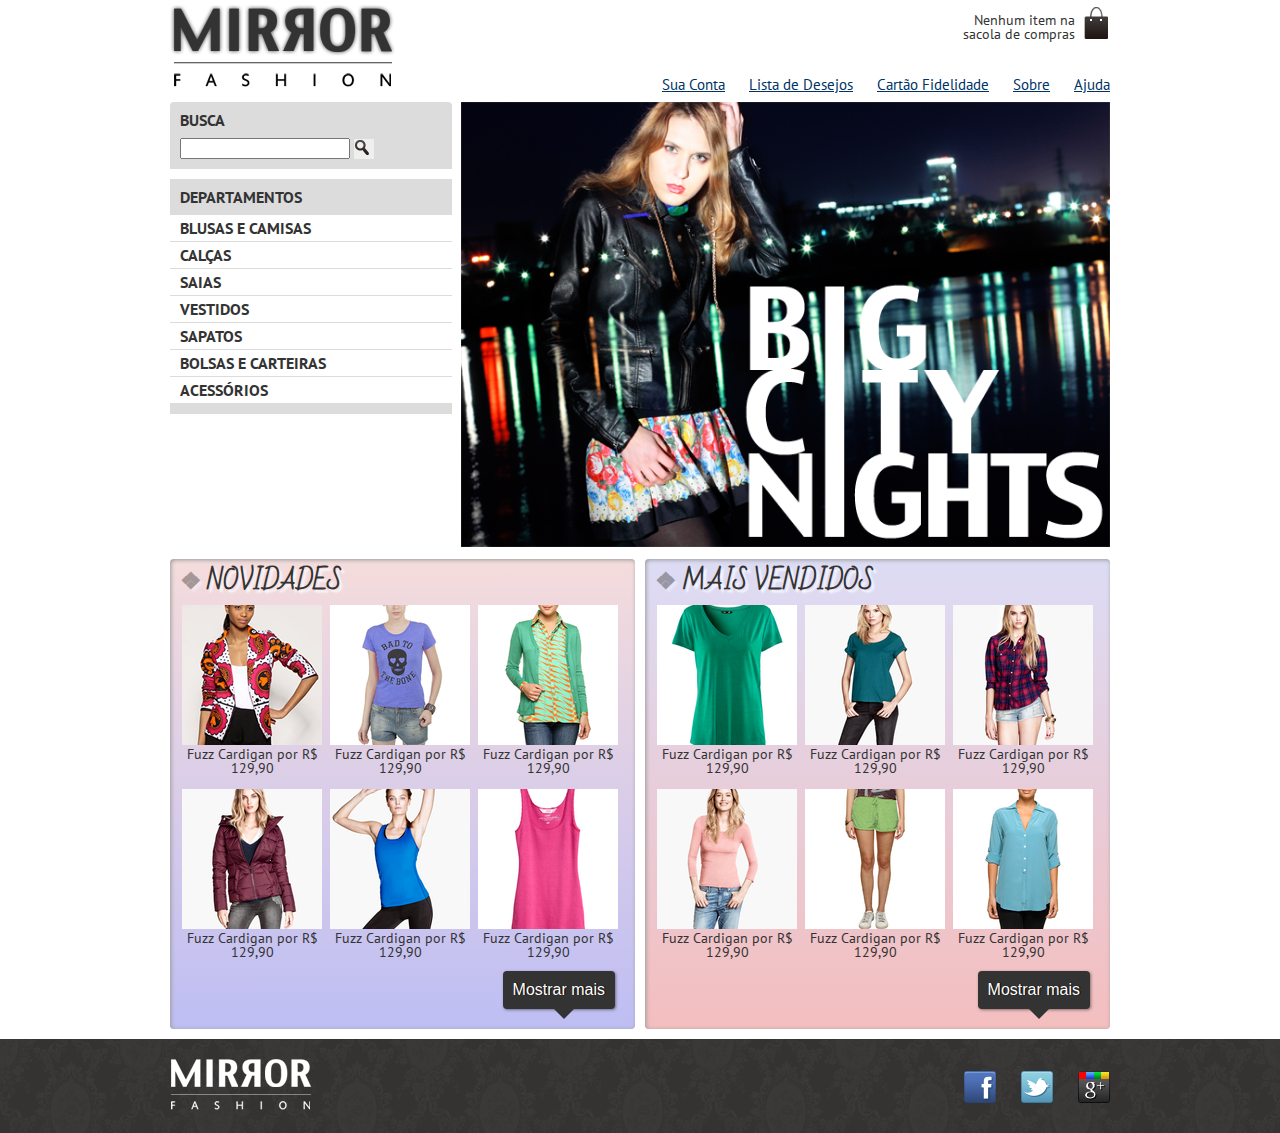
<file: index.html>
<!DOCTYPE html>
<html>

<head>
    <meta charset="utf-8">
    <meta name="viewport" content="width=device-width">
    <title>Mirror Fashion</title>
    <link rel="stylesheet" href="css/reset.css">
    <link rel="stylesheet" href="css/estilos.css">
    <link href='http://fonts.googleapis.com/css?family=PT+Sans|Bad+Script' rel='stylesheet'>
    
</head>

<body>
    <header class="container">
        <!-- Conteúdo do cabeçalho -->
        <h1><img src="img/logo.png" alt="Mirror Fashion"></h1>

        <p class="sacola">
            Nenhum item na sacola de compras
        </p>
        <nav class="menu-opcoes">
            <ul>
                <li><a href="#">Sua Conta</a></li>
                <li><a href="#">Lista de Desejos</a></li>
                <li><a href="#">Cartão Fidelidade</a></li>
                <li><a href="sobre.html">Sobre</a></li>
                <li><a href="#">Ajuda</a></li>
            </ul>
        </nav>
    </header>
    <div class="container destaque">
        <section class="busca">
            <h2>Busca</h2>
            <form>
                <input type="search">
                <button>Buscar</button>
            </form>
        </section>
        <!-- fim .busca -->
        <section class="menu-departamentos">
            <h2>Departamentos</h2>
            <nav>
                <ul>
                    <li><a href="#">Blusas e Camisas</a>
                        <ul>
                            <li><a href="#">Manga curta</a></li>
                            <li><a href="#">Manga comprida</a></li>
                            <li><a href="#">Camisa social</a></li>
                            <li><a href="#">Camisa casual</a></li>
                        </ul>
                    </li>
                    <li><a href="#">Calças</a></li>
                    <li><a href="#">Saias</a></li>
                    <li><a href="#">Vestidos</a></li>
                    <li><a href="#">Sapatos</a></li>
                    <li><a href="#">Bolsas e Carteiras</a></li>
                    <li><a href="#">Acessórios</a></li>
                </ul>
            </nav>
        </section>
        <!-- fim .menu-departamentos -->
        <section class="banner-destaque">
            <figure>
                <img src="img/destaque-home.png" alt="Promoção: Big City Night">
            </figure>
        </section>
        <!-- fim .banner-destaque -->
    </div>
    <!-- fim .container .destaque -->
    <div class="container paineis">
        <!-- os paineis de novidades e mais vendidos entrarão aqui dentro -->
        <section class="painel novidades">
            <h2>Novidades</h2>
            <ol>
                <!-- primeiro produto -->
                <li>
                    <a href="produto.html">
                        <figure>
                            <img src="img/produtos/miniatura1.png" alt="miniatura1">
                            <figcaption>Fuzz Cardigan por R$ 129,90</figcaption>
                        </figure>
                    </a>
                </li>
                <!-- fim do primeiro produto -->
                <li>
                    <a href="produto.html">
                        <figure>
                            <img src="img/produtos/miniatura2.png" alt="miniatura2">
                            <figcaption>Fuzz Cardigan por R$ 129,90</figcaption>
                        </figure>
                    </a>
                </li>
                <li>
                    <a href="produto.html">
                        <figure>
                            <img src="img/produtos/miniatura3.png" alt="miniatura3">
                            <figcaption>Fuzz Cardigan por R$ 129,90</figcaption>
                        </figure>
                    </a>
                </li>
                <li>
                    <a href="produto.html">
                        <figure>
                            <img src="img/produtos/miniatura4.png" alt="miniatura4">
                            <figcaption>Fuzz Cardigan por R$ 129,90</figcaption>
                        </figure>
                    </a>
                </li>
                <li>
                    <a href="produto.html">
                        <figure>
                            <img src="img/produtos/miniatura5.png" alt="miniatura5">
                            <figcaption>Fuzz Cardigan por R$ 129,90</figcaption>
                        </figure>
                    </a>
                </li>
                <li>
                    <a href="produto.html">
                        <figure>
                            <img src="img/produtos/miniatura6.png" alt="miniatura6">
                            <figcaption>Fuzz Cardigan por R$ 129,90</figcaption>
                        </figure>
                    </a>
                </li>
                <!-- coloque mais produtos aqui! -->
                <li>
                    <a href="produto.html">
                        <figure>
                            <img src="img/produtos/miniatura7.png" alt="miniatura7">
                            <figcaption>Fuzz Cardigan por R$ 129,90</figcaption>
                        </figure>
                    </a>
                </li>
                <li>
                    <a href="produto.html">
                        <figure>
                            <img src="img/produtos/miniatura8.png" alt="miniatura8">
                            <figcaption>Fuzz Cardigan por R$ 129,90</figcaption>
                        </figure>
                    </a>
                </li>
                <li>
                    <a href="produto.html">
                        <figure>
                            <img src="img/produtos/miniatura9.png" alt="miniatura9">
                            <figcaption>Fuzz Cardigan por R$ 129,90</figcaption>
                        </figure>
                    </a>
                </li>
                <li>
                    <a href="produto.html">
                        <figure>
                            <img src="img/produtos/miniatura10.png" alt="miniatura10">
                            <figcaption>Fuzz Cardigan por R$ 129,90</figcaption>
                        </figure>
                    </a>
                </li>
                <li>
                    <a href="produto.html">
                        <figure>
                            <img src="img/produtos/miniatura11.png" alt="miniatura11">
                            <figcaption>Fuzz Cardigan por R$ 129,90</figcaption>
                        </figure>
                    </a>
                </li>
                <li>
                    <a href="produto.html">
                        <figure>
                            <img src="img/produtos/miniatura12.png" alt="miniatura12">
                            <figcaption>Fuzz Cardigan por R$ 129,90</figcaption>
                        </figure>
                    </a>
                </li>
            </ol>
            <button type="button">Mostrar mais</button>
        </section>

        <section class="painel mais-vendidos">
            <h2>Mais Vendidos</h2>
            <ol>
                <!-- coloque vários produtos aqui -->
                <li>
                    <a href="produto.html">
                        <figure>
                            <img src="img/produtos/miniatura7.png" alt="miniatura7">
                            <figcaption>Fuzz Cardigan por R$ 129,90</figcaption>
                        </figure>
                    </a>
                </li>
                <!-- fim do primeiro produto -->
                <li>
                    <a href="produto.html">
                        <figure>
                            <img src="img/produtos/miniatura8.png" alt="miniatura8">
                            <figcaption>Fuzz Cardigan por R$ 129,90</figcaption>
                        </figure>
                    </a>
                </li>
                <li>
                    <a href="produto.html">
                        <figure>
                            <img src="img/produtos/miniatura9.png" alt="miniatura9">
                            <figcaption>Fuzz Cardigan por R$ 129,90</figcaption>
                        </figure>
                    </a>
                </li>
                <li>
                    <a href="produto.html">
                        <figure>
                            <img src="img/produtos/miniatura10.png" alt="miniatura10">
                            <figcaption>Fuzz Cardigan por R$ 129,90</figcaption>
                        </figure>
                    </a>
                </li>
                <li>
                    <a href="produto.html">
                        <figure>
                            <img src="img/produtos/miniatura11.png" alt="miniatura11">
                            <figcaption>Fuzz Cardigan por R$ 129,90</figcaption>
                        </figure>
                    </a>
                </li>
                <li>
                    <a href="produto.html">
                        <figure>
                            <img src="img/produtos/miniatura12.png" alt="miniatura12">
                            <figcaption>Fuzz Cardigan por R$ 129,90</figcaption>
                        </figure>
                    </a>
                </li>
                <!-- coloque mais produtos aqui! -->
                <li>
                    <a href="produto.html">
                        <figure>
                            <img src="img/produtos/miniatura6.png" alt="miniatura6">
                            <figcaption>Fuzz Cardigan por R$ 129,90</figcaption>
                        </figure>
                    </a>
                </li>
                <li>
                    <a href="produto.html">
                        <figure>
                            <img src="img/produtos/miniatura5.png" alt="miniatura5">
                            <figcaption>Fuzz Cardigan por R$ 129,90</figcaption>
                        </figure>
                    </a>
                </li>
                <li>
                    <a href="produto.html">
                        <figure>
                            <img src="img/produtos/miniatura4.png" alt="miniatura4">
                            <figcaption>Fuzz Cardigan por R$ 129,90</figcaption>
                        </figure>
                    </a>
                </li>
                <li>
                    <a href="produto.html">
                        <figure>
                            <img src="img/produtos/miniatura3.png" alt="miniatura3">
                            <figcaption>Fuzz Cardigan por R$ 129,90</figcaption>
                        </figure>
                    </a>
                </li>
                <li>
                    <a href="produto.html">
                        <figure>
                            <img src="img/produtos/miniatura2.png" alt="miniatura2">
                            <figcaption>Fuzz Cardigan por R$ 129,90</figcaption>
                        </figure>
                    </a>
                </li>
                <li>
                    <a href="produto.html">
                        <figure>
                            <img src="img/produtos/miniatura1.png" alt="miniatura1">
                            <figcaption>Fuzz Cardigan por R$ 129,90</figcaption>
                        </figure>
                    </a>
                </li>
            </ol>
            <button type="button">Mostrar mais</button>
        </section>
    </div>
    <!-- fim .container .paineis -->
    <footer>
        <div class="container">
            <img src="img/logo-rodape.png" alt="Logo da Mirror Fashion">
            <ul class="social">
                <li><a href="http://facebook.com/mirrorfashion">Facebook</a></li>
                <li><a href="http://twitter.com/mirrorfashion">Twitter</a></li>
                <li><a href="http://plus.google.com/mirrorfashion">Google+</a></li>
            </ul>
        </div>
    </footer>
    <script type="text/javascript" src="js/jquery.js"></script>
    <script type="text/javascript" src="js/home.js"></script>
    <script type="text/javascript" src="js/banner.js"></script>
</body>

</html>
</file>
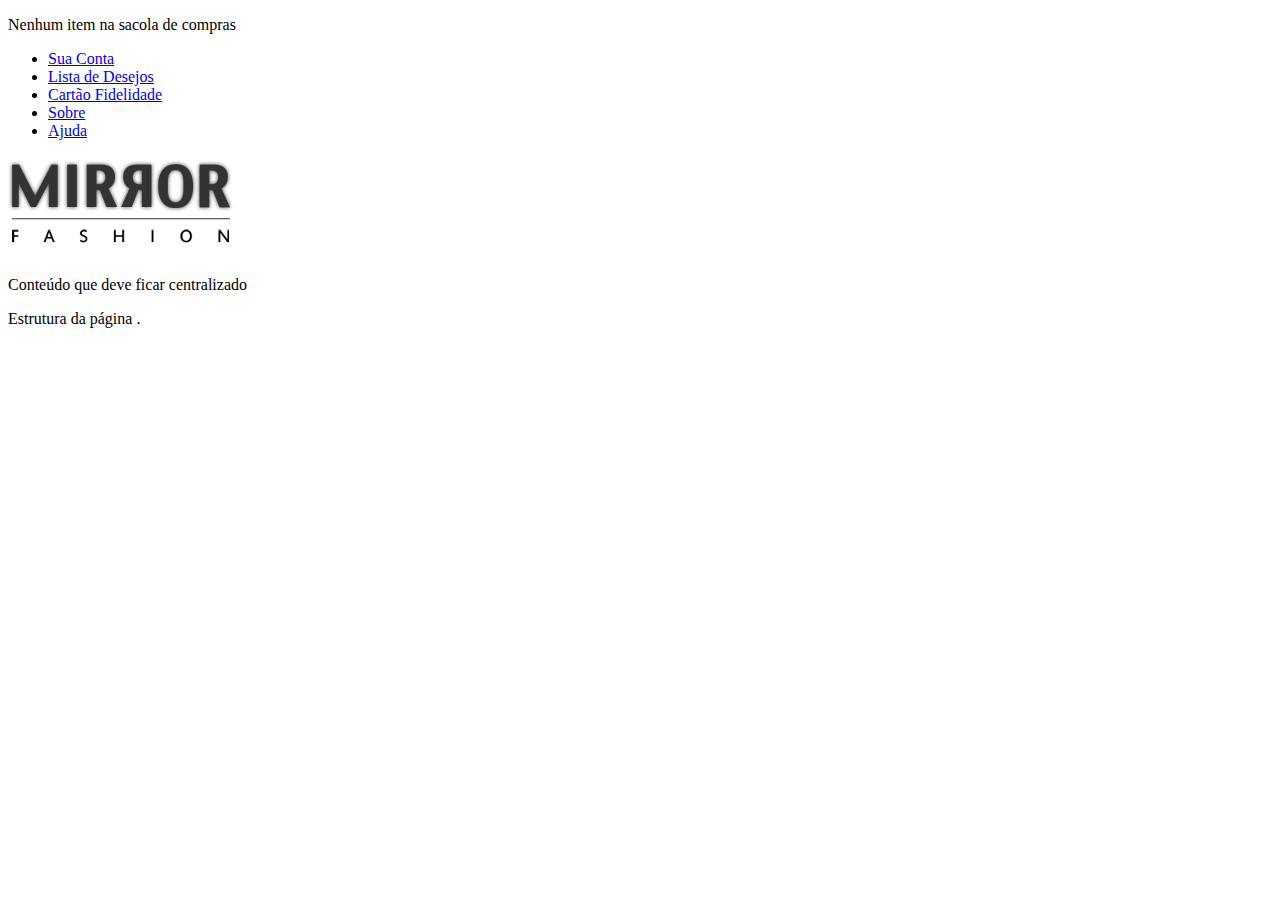
<file: home.html>
<!DOCTYPE html>
<html lang="en">

<head>
    <meta charset="UTF-8">
    <link rel="stylesheet" href="css/home.css">

</head>

<body>

    <body>
        <header>
            <!-- Conteúdo do cabeçalho -->
            <p class="sacola">
                Nenhum item na sacola de compras
            </p>
            <nav id="menu-opcoes">
                <ul>
                    <li><a href="#">Sua Conta</a></li>
                    <li><a href="#">Lista de Desejos</a></li>
                    <li><a href="#">Cartão Fidelidade</a></li>
                    <li><a href="sobre.html">Sobre</a></li>
                    <li><a href="#">Ajuda</a></li>
                </ul>
            </nav>
            <h1><img src="img/logo.png" alt="Mirror Fashion"></h1>
        </header>
        <div class="info container">
            <p>Conteúdo que deve ficar centralizado</p>
        </div>
        <div id="main">
            <!-- Conteúdo principal -->
        </div>
        <div id="destaques">
            <!-- Painéis com destaques -->
        </div>
        <footer>
            <!-- Conteúdo do rodapé -->
            Estrutura da página
            .
        </footer>
    </body>
</body>

</html>
</file>
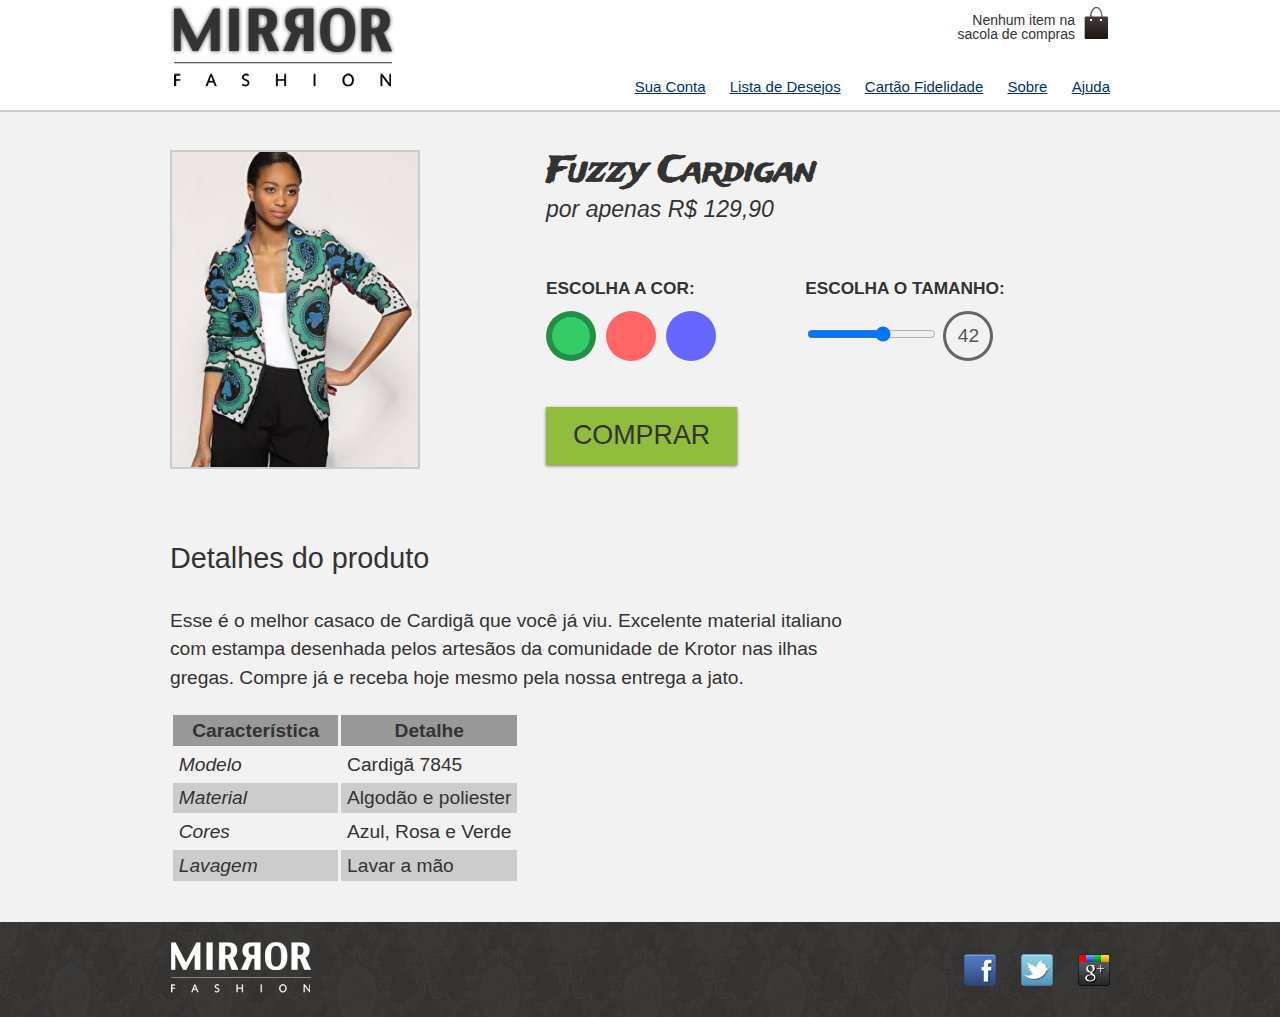
<file: produto.html>
<!DOCTYPE html>
<html>

<head>
    <meta charset="utf-8">
    <meta name="viewport" content="width=device-width">
    <title>Mirror Fashion</title>
    <link rel="stylesheet" href="css/reset.css">
    <link rel="stylesheet" href="css/estilos.css">
    <link rel="stylesheet" href="css/produto.css">
    <link href="https://fonts.googleapis.com/css?family=Trade+Winds&display=swap" rel="stylesheet">


</head>

<body>
    <header class="container">
        <h1>
            <img src="img/logo.png" alt="Logo da Mirror Fashion">
        </h1>
        <p class="sacola">
            Nenhum item na sacola de compras
        </p>
        <nav class="menu-opcoes">
            <ul>
                <li><a href="#">Sua Conta</a></li>
                <li><a href="#">Lista de Desejos</a></li>
                <li><a href="#">Cartão Fidelidade</a></li>
                <li><a href="sobre.html">Sobre</a></li>
                <li><a href="#">Ajuda</a></li>
            </ul>
        </nav>
    </header>
    <div class="produto-back">
        <div class="container">
            <div class="produto">
                <h1>Fuzzy Cardigan</h1>
                <p>por apenas R$ 129,90</p>
                <form>
                    <fieldset class="cores">
                        <legend>Escolha a cor:</legend>
                        <input type="radio" name="cor" value="verde" id="verde" checked>
                        <label for="verde">
                            <img src="img/produtos/foto1-verde.png" alt="Produto na cor verde">
                        </label>
                        <input type="radio" name="cor" value="rosa" id="rosa">
                        <label for="rosa">
                            <img src="img/produtos/foto1-rosa.png" alt="Produto na cor rosa">
                        </label>
                        <input type="radio" name="cor" value="azul" id="azul">
                        <label for="azul">
                            <img src="img/produtos/foto1-azul.png" alt="Produto na cor azul">
                        </label>
                    </fieldset>
                    <fieldset class="tamanhos">
                        <legend>Escolha o tamanho:</legend>
                        <input type="range" min="36" max="46" value="42" step="2" name="tamanho" id="tamanho">
                        <output for="tamanho" name="valortamanho">42</output>
                    </fieldset>
                    <button class="comprar">Comprar</button>
                </form>
            </div>
            <div class="detalhes">
                <h2>Detalhes do produto</h2>
                <p>Esse é o melhor casaco de Cardigã que você já viu. Excelente
                    material italiano com estampa desenhada pelos artesãos da
                    comunidade de Krotor nas ilhas gregas. Compre já e receba hoje
                    mesmo pela nossa entrega a jato.</p>
                <table>
                    <thead>
                        <tr>
                            <th>Característica</th>
                            <th>Detalhe</th>
                        </tr>
                    </thead>
                    <tbody>
                        <tr>
                            <td>Modelo</td>
                            <td>Cardigã 7845</td>
                        </tr>
                        <tr>
                            <td>Material</td>
                            <td>Algodão e poliester</td>
                        </tr>
                        <tr>
                            <td>Cores</td>
                            <td>Azul, Rosa e Verde</td>
                        </tr>
                        <tr>
                            <td>Lavagem</td>
                            <td>Lavar a mão</td>
                        </tr>
                    </tbody>
                </table>
            </div>
        </div>
    </div>
    <footer>
        <div class="container">
            <img src="img/logo-rodape.png" alt="Logo da Mirror Fashion">
            <ul class="social">
                <li><a href="http://facebook.com/mirrorfashion">Facebook</a></li>
                <li><a href="http://twitter.com/mirrorfashion">Twitter</a></li>
                <li><a href="http://plus.google.com/mirrorfashion">Google+</a></li>
            </ul>

    </footer>
    <script type="text/javascript" src="js/produto.js"></script>


</body>

</html>
</file>
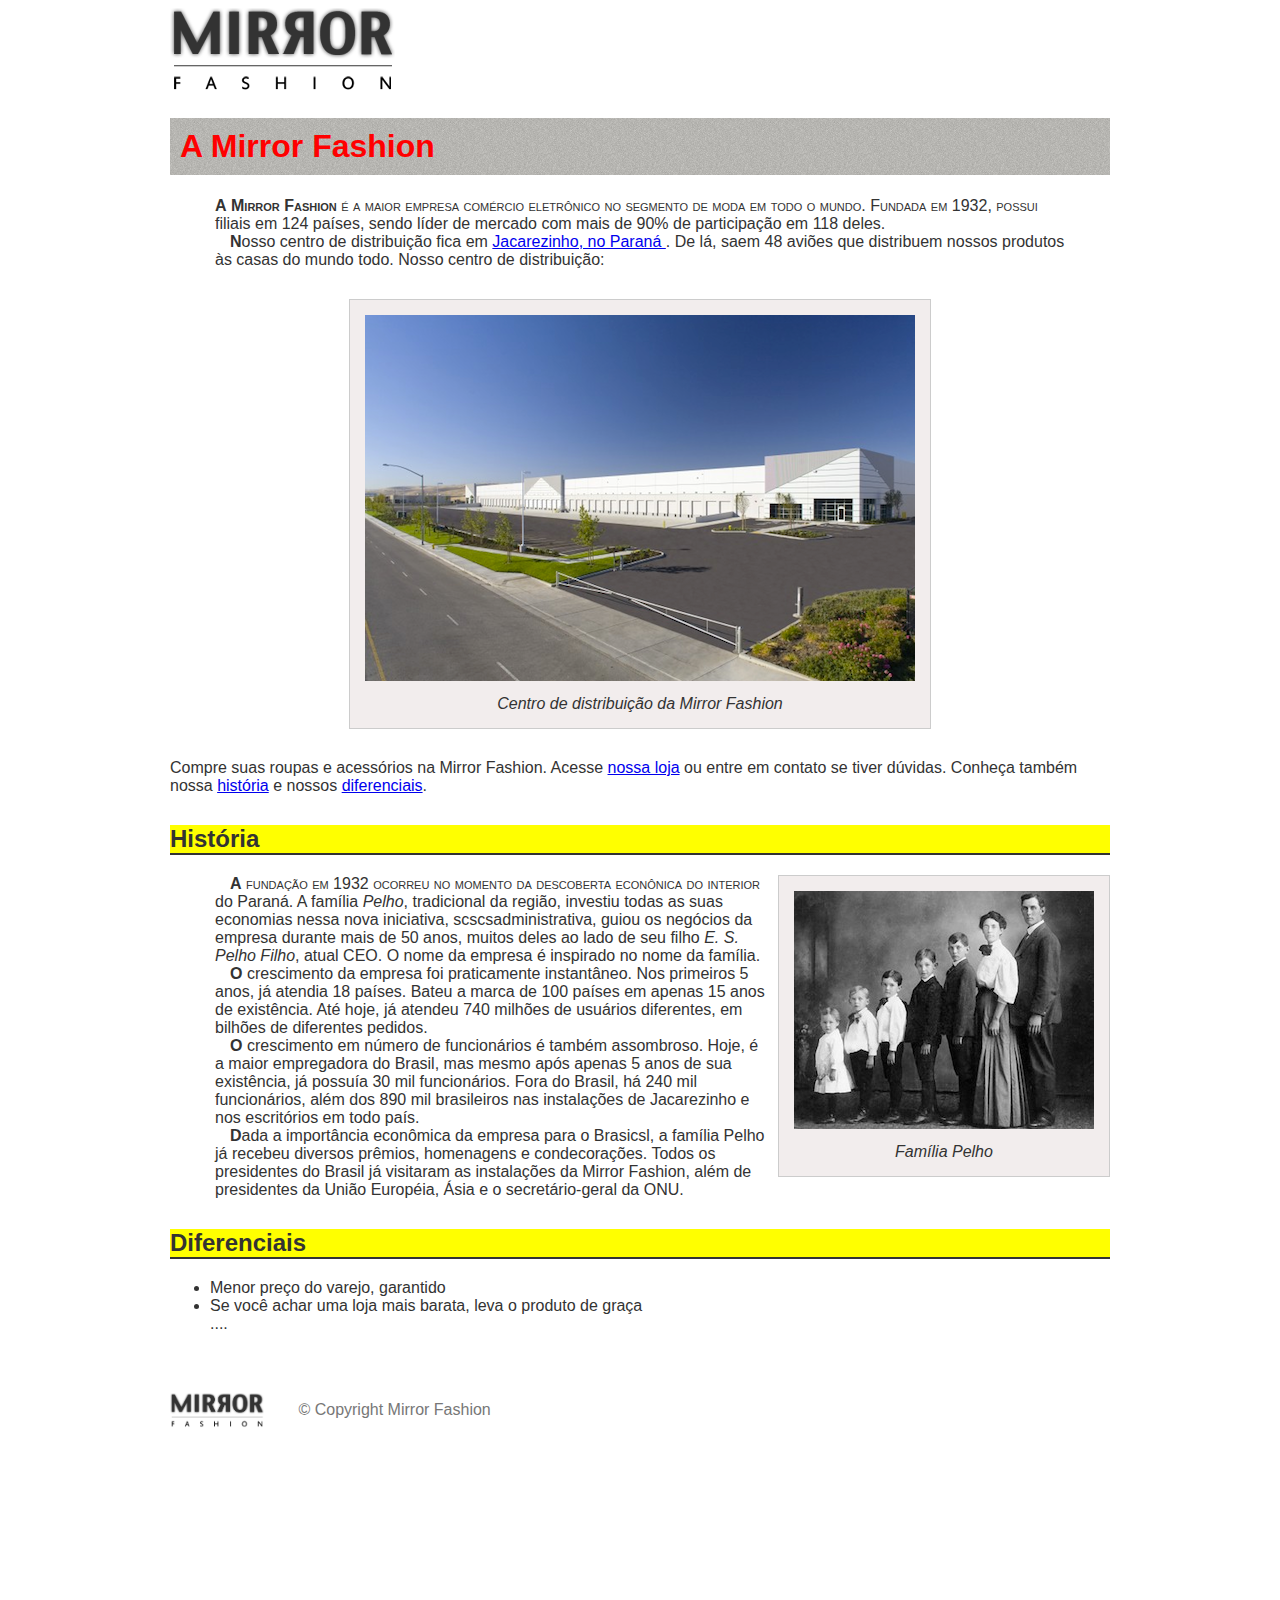
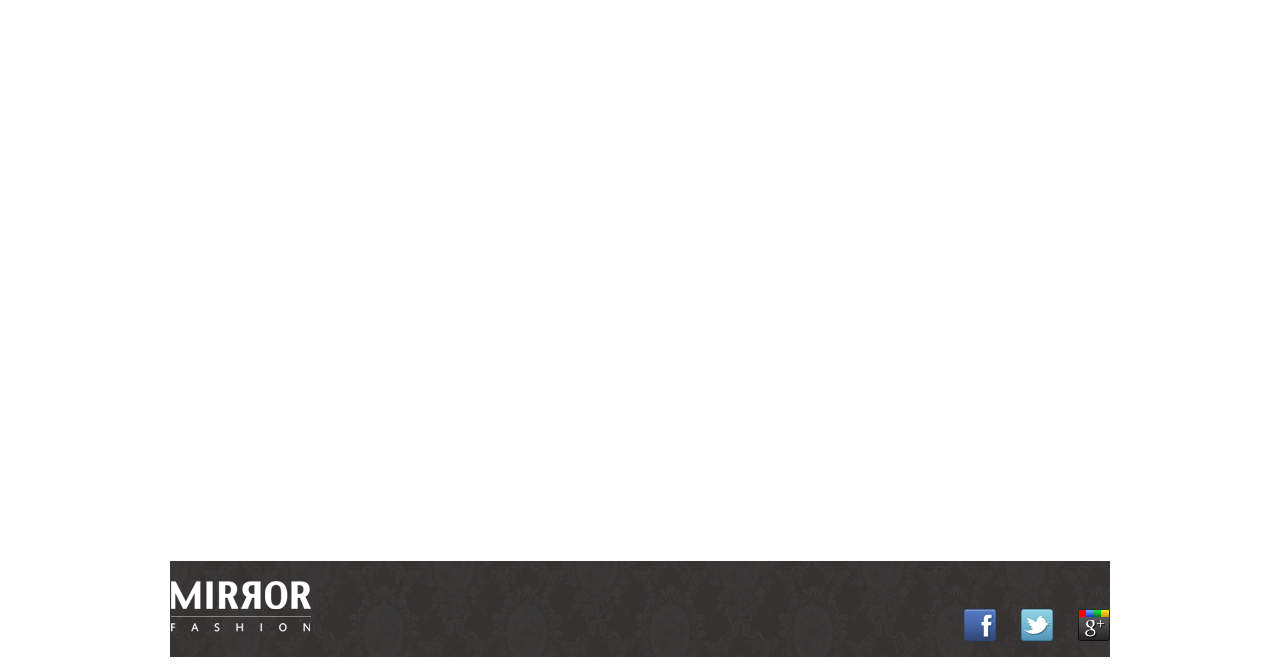
<file: sobre.html>
<!DOCTYPE html>
<html>

<head>
    <meta charset="utf-8">
    <title>Sobre a Mirror Fashion</title>
    <link rel="stylesheet" href="css/sobre.css">

</head>


<body>
    <img src="img/logo.png" alt="Logo da Mirror Fashion">
    <h1>A Mirror Fashion</h1>
    <p>
        A <strong>Mirror Fashion</strong> é a maior empresa comércio eletrônico no segmento de moda em todo o mundo.
        Fundada em 1932, possui filiais em 124 países, sendo líder de mercado com mais de 90% de
        participação em 118 deles.
    </p>

    <p>
        Nosso centro de distribuição fica em <a href="https://maps.google.com.br/?q=Jacarezinho">
            Jacarezinho, no Paraná
        </a>. De lá, saem 48 aviões que
        distribuem nossos produtos às casas do mundo todo. Nosso centro de distribuição:
    </p>
    <figure id="centro-distribuicao">
        <img src="img/centro-distribuicao.png" alt="Foto do centro de distribuição da Mirror Fashion">
        <figcaption>Centro de distribuição da Mirror Fashion</figcaption>
    </figure>

    Compre suas roupas e acessórios na Mirror Fashion. Acesse <a href="index.html">nossa loja</a> ou entre em contato
    se tiver dúvidas. Conheça também nossa <a href="#historia">história</a> e nossos <a
        href="#diferenciais">diferenciais</a>.




    <h2 id="historia">História</h2>
    <figure id="familia-pelho">
        <img src="img/familia-pelho.jpg" alt="Foto da família Pelho">
        <figcaption>Família Pelho</figcaption>
    </figure>

    <p>A fundação em 1932 ocorreu no momento da descoberta econônica do interior do Paraná. A
        família <em>Pelho</em>, tradicional da região, investiu todas as suas economias nessa nova iniciativa,
        scscsadministrativa, guiou os negócios da empresa durante mais de 50 anos, muitos deles ao lado
        de seu filho <em>E. S. Pelho Filho</em>, atual CEO. O nome da empresa é inspirado no nome da família.
    </p>

    <p>
        O crescimento da empresa foi praticamente instantâneo. Nos primeiros 5 anos, já atendia 18 países.
        Bateu a marca de 100 países em apenas 15 anos de existência. Até hoje, já atendeu 740 milhões
        de usuários diferentes, em bilhões de diferentes pedidos.
    </p>
    <p>
        O crescimento em número de funcionários é também assombroso. Hoje, é a maior empregadora do
        Brasil, mas mesmo após apenas 5 anos de sua existência, já possuía 30 mil funcionários. Fora do
        Brasil, há 240 mil funcionários, além dos 890 mil brasileiros nas instalações de Jacarezinho e
        nos escritórios em todo país.
    </p>
    <p>
        Dada a importância econômica da empresa para o Brasicsl, a família Pelho já recebeu diversos prêmios,
        homenagens e condecorações. Todos os presidentes do Brasil já visitaram as instalações da Mirror
        Fashion, além de presidentes da União Européia, Ásia e o secretário-geral da ONU.
    </p>
    <h2 id="diferenciais">Diferenciais</h2>
    <ul>
        <li>Menor preço do varejo, garantido</li>
        <li>Se você achar uma loja mais barata, leva o produto de graça</li>
        ....
    </ul>
    <div id="rodape">
        <img src="img/logo.png" alt="Logo da Mirror Fashion">
        &copy; Copyright Mirror Fashion
    </div>
    <iframe width="560" height="315" src="https://www.youtube.com/embed/Tb06abHE4hY" frameborder="0"
        allow="accelerometer; autoplay; encrypted-media; gyroscope; picture-in-picture" allowfullscreen></iframe>
    <iframe width="425" height="350" frameborder="0" scrolling="no" marginheight="0" marginwidth="0"
        src="http://maps.google.com.br/maps?q=Jacarezinho&amp;output=embed">
    </iframe>
    <footer>
        <div class="container">
            <img src="img/logo-rodape.png" alt="Logo da Mirror Fashion">
            <ul class="social">
                <li><a href="http://facebook.com/mirrorfashion">Facebook</a></li>
                <li><a href="http://twitter.com/mirrorfashion">Twitter</a></li>
                <li><a href="http://plus.google.com/mirrorfashion">Google+</a></li>
            </ul>
        </div>
    </footer>

</body>

</html>
</file>
<file: css/estilos.css>
.sacola {
    background-image: url(../img/sacola.png);
    background-repeat: no-repeat;
    background-position: top right;
    font-size: 14px;
    padding-right: 35px;
    text-align: right;
    width: 140px;
}

.menu-opcoes ul {
    font-size: 15px;
}

.menu-opcoes a {
    color: #003366;
}

body {
    color: #333333;
    font-family: "Lucida Sans Unicode", "Lucida Grande", sans-serif;
}

.menu-opcoes ul li {
    display: inline;
    margin-left: 20px;
}

.sacola {
    position: absolute;
    top: 0;
    right: 0;
    padding-top: 8px;
}

.container {
    margin: 0 auto;
    width: 940px;
}

header {
    position: relative;
}

.menu-opcoes {
    position: absolute;
    bottom: 0;
    right: 0;
}

.busca,
.menu-departamentos {
    background-color: #DCDCDC;
    font-weight: bold;
    text-transform: uppercase;
    margin-right: 10px;
    width: 230px;
}

.busca h2,
.busca form,
.menu-departamentos h2 {
    margin: 10px;
}

.menu-departamentos li {
    background-color: white;
    margin-bottom: 1px;
    padding: 5px 10px;
}

.menu-departamentos a {
    color: #333333;
    text-decoration: none;
}

.busca input[type=search] {
    width: 170px;
}

.busca,
.menu-departamentos {
    float: left;
}

.menu-departamentos {
    clear: left;
}

.destaque {
    margin-top: 10px;
}

.menu-departamentos {
    margin-top: 10px;
    padding-bottom: 10px;
}

.painel {
    margin: 10px 0;
    padding: 10px;
    width: 445px;
}

.novidades {
    float: left;
}

.mais-vendidos {
    float: right;
}

.painel li {
    display: inline-block;
    vertical-align: top;
    width: 140px;
    margin: 2px;
    padding-bottom: 10px;
}

.painel h2 {
    font-size: 24px;
    font-weight: bold;
    text-transform: uppercase;
    margin-bottom: 10px;
}

.painel a {
    color: #333;
    font-size: 14px;
    text-align: center;
    text-decoration: none;
}

.novidades {
    background-color: #F5DCDC;
}

.mais-vendidos {
    background-color: #DCDCF5;
}

footer {
    background-image: url(../img/fundo-rodape.png);
}

.social a {
    /* tamanho da imagem */
    height: 32px;
    width: 32px;
    /* image replacement */
    display: block;
    text-indent: -9999px;
}

.social a[href*="facebook.com"] {
    background-image: url(../img/facebook.png);
}

.social a[href*="twitter.com"] {
    background-image: url(../img/twitter.png);
}

.social a[href*="plus.google.com"] {
    background-image: url(../img/googleplus.png);
}

footer {
    clear: both;
}

footer {
    padding: 20px 0;
}

footer .container {
    position: relative;
}

.social {
    position: absolute;
    top: 12px;
    right: 0;
}

.social li {
    float: left;
    margin-left: 25px;
}

.busca button {
    /* adicionando imagem */
    background-image: url(../img/busca.png);
    background-repeat: no-repeat;
    border: none;
    /* tamanho da imagem */
    width: 20px;
    height: 20px;
    /* imagem replacement */
    text-indent: -9999px;
}

.menu-opcoes a:hover {
    color: #007DC6;
}

.menu-opcoes a:active {
    color: #867DC6;
}

.menu-departamentos li ul {
    display: none;
}

.menu-departamentos li:hover ul {
    display: block;
}

.menu-departamentos ul ul li {
    background-color: #DCDCDC;
}

.menu-departamentos li li a:before {
    content: '- ';
}

.menu-departamentos li li a:before {
    content: '\272A';
    padding-right: 3px;
}

.painel h2:before {
    content: '\2756';
    padding-right: 5px;
    opacity: 0.4;
}

.painel {
    border-radius: 4px;
    box-shadow: 1px 1px 4px #999;
}

.painel h2 {
    text-shadow: 3px 3px 2px #FFF;
}

.painel {
    box-shadow: inset 1px 1px 4px #999;
}

.busca {
    border-top-left-radius: 4px;
    border-top-right-radius: 4px;
}

.painel h2 {
    text-shadow: 3px 3px 2px rgba(255, 255, 255, 0.8);
}

.novidades {
    background: linear-gradient(#F5DCDC, #BEBEF4);
}

.mais-vendidos {
    background: linear-gradient(#DCDCF5, #F4BEBE);
}

.painel li:hover {
    background-color: rgba(255, 255, 255, 0.8);
    box-shadow: 0 0 5px #333;
    transition: 0.7s;
    transform: scale(1.2) rotate(-5deg);
}

.painel li:nth-child(2n):hover {
    transform: scale(1.2) rotate(5deg);
}

.painel li {
    transition: 0.7s;
}

.painel li:hover {
    transition: 0.7s ease-in;
}

.painel li {
    transition: 0.7s ease-out;
}

@media (max-width: 939px) {
    /* adicionar aqui os novos estilos para mobile */
    .container {
        width: 96%;
    }
    header h1 {
        text-align: center;
    }
    header h1 img {
        max-width: 50%;
    }
    .sacola {
        display: none;
    }
    .menu-opcoes {
        position: static;
        text-align: center;
    }
    .menu-opcoes ul li {
        display: inline-block;
        margin: 5px;
    }
    .busca,
    .menu-departamentos,
    .banner-destaque img {
        margin-right: 0;
        width: 100%;
    }
    .painel {
        width: auto;
    }
    .painel li {
        width: 30%;
    }
    .painel img {
        width: 100%;
    }
}

@media (min-width: 480px) {
    header h1 {
        margin: 5px 0;
    }
    .menu-departamentos {
        padding-bottom: 10px;
        margin-bottom: 10px;
    }
    .menu-departamentos nav>ul {
        column-count: 2;
    }
}

@media (min-width: 720px) {
    header h1 {
        text-align: left;
    }
    .menu-opcoes {
        position: absolute;
    }
    .sacola {
        display: block;
    }
    /* .painel li {
                width: 15%;
                } */
    .busca,
    .menu-departamentos {
        margin-right: 1%;
        width: 30%;
    }
    .menu-departamentos nav>ul {
        column-count: 1;
    }
    .banner-destaque img {
        width: 69%;
    }
}

.destaque {
    position: relative;
}

.pause,
.play {
    display: block;
    position: absolute;
    right: 15px;
    top: 15px;
}

.pause {
    border-left: 10px solid #900;
    border-right: 10px solid #900;
    height: 30px;
    width: 5px;
}

.play {
    border-left: 25px solid #900;
    border-bottom: 15px solid transparent;
    border-top: 15px solid transparent;
}

.painel li:nth-child(n+7) {
    display: none;
}

.painel-aberto li:nth-child(n+7) {
    display: inline-block;
}

.painel button {
    /* posicionamento */
    float: right;
    margin-right: 10px;
    padding: 10px;
    /* estilo */
    background-color: #333;
    border: 0;
    border-radius: 4px;
    box-shadow: 1px 1px 3px rgba(30, 30, 30, 0.5);
    color: white;
    font-size: 1em;
    text-decoration: none;
    text-shadow: 1px 0 1px black;
    /* animação */
    transition: 0.3s;
}

.painel button:hover {
    background-color: #393939;
    box-shadow: 1px 0 20px rgba(200, 200, 120, 0.9);
}

.painel button {
    /* posicionamento */
    position: relative;
    margin-bottom: 10px;
}

.painel button::after {
    /* elemento vazio */
    content: '';
    display: block;
    height: 0;
    width: 0;
    /* triângulo */
    border-top: 10px solid #333;
    border-left: 10px solid transparent;
    border-right: 10px solid transparent;
    /* posicionamento */
    position: absolute;
    top: 100%;
    left: 50%;
    margin-left: -5px;
    /* animação */
    transition: 0.3s;
}

.painel button:hover::after {
    border-top-color: #393939;
}

body {
    font-family: 'PT Sans', sans-serif;
}

.painel h2 {
    font-family: 'Bad Script', sans-serif;
}
</file>
<file: css/home.css>
.container {
    margin-right: auto;
    margin-left: auto;
    }
</file>
<file: css/produto.css>
.cores label::after {
    content: '';
    display: block;
    border-radius: 50%;
    width: 50px;
    height: 50px;
    border: 6px solid rgba(0,0,0,0);
    transition: 1s;
    }
    label[for=verde]::after {
    background-color: #33CC66;
    }
    label[for=rosa]::after {
    background-color: #FF6666;
    }
    label[for=azul]::after {
    background-color: #6666FF;
    }
    .cores input:checked + label::after {
        border: 6px solid rgba(0,0,0,0.3);
        }
        .cores label::after {
            box-sizing: border-box;
            }
            .cores input[type=radio] {
                display: none;
                }
                .cores input:not(:checked) + label img {
                    display: none;
                    }
                    /* .cores label::after {
                        position: absolute;
                        top: 30px;
                        } */
                        .cores {
                            position: relative;
                            padding-top: 90px;
                            }
                            label[for=verde]::after {
                                left: 0;
                                }
                                label[for=rosa]::after {
                                left: 60px;
                                }
                                label[for=azul]::after {
                                left: 120px;
                                }
                                .cores label img {
                                    display: block;
                                    max-width: 100%;
                                    }
                                    .produto {
                                        color: #333;
                                        line-height: 1.3;
                                        margin-top: 2em;
                                        }
                                        .produto h1 {
                                            font-size: 1.8em;
                                            font-weight: bold;
                                            }
                                            .produto p {
                                            font-size: 1.2em;
                                            font-style: italic;
margin-bottom: 1em;
}
.produto legend {
    display: block;
    font: bold 0.9em/2.5 Arial;
    text-transform: uppercase;
    }
    .comprar {
        background: #91BD3C;
        border: none;
        color: #333;
        font-size: 1.4em;
        text-transform: uppercase;
        box-shadow: 0 1px 3px #777;
        display: block;
        padding: 0.5em 1em;
        margin: 1em 0;
        }
        .cores label::after {
            border: 6px solid rgba(0,0,0,0);
            transition: 1s;
            }
            .cores label:hover::after {
                border: 6px solid rgba(0,0,0,0.1);
                }
            .cores label::after {
                cursor: pointer;
                }
                /* @media (min-width: 600px) {
                    img {
                    float: left;
                    }
                    } */
                    @media (min-width: 630px) {
                        .produto {
                            /* a foto vai se posicionar absolutamente com relação a esse elemento,
                            por isso preciso estar posicionado */
                            position: relative;
                            /* deixar 40% de espaço em branco na esquerda para foto ocupar */
                            padding-left: 40%;
                            }
                            .cores {
                                /* estava relative antes; reinicio para static para evitar que a foto se posicione com relaçã
                                o a mim */
                                position: static;
                                /* zerando o padding-top que tinha antes e não preciso mais */
                                padding: 0;
                                }
                                .cores legend {
                                /* estava absolute antes, para ter o mesmo comportamento no Chrome e no Firefox;
                                agora podemos voltar ao fluxo da página */
                                position: static;
                                }
                                .cores label img {
                                /* imagem se posiciona absolutamente à esquerda com relação ao .produto */
                                position: absolute;
                                top: 0;
                                left: 0;
                                }
                                .cores label:after {
                                /* as bolinhas coloridas tinham posição absoluta e não precisamos mais,
                                basta flutuar uma do lado da outra */
                                position: static;
                                float: left;
                                }                            
                            .cores label img {
                                max-width: 35%;
                                max-height: 100%;
                                }
                                .produto {
                                    font-size: 1.2em;
                                    }
                                    .cores label::after {
                                        margin-right: 10px;
                                        }
                                fieldset {
                                    display: inline-block;
                                    vertical-align: top;
                                    margin: 1em 0;
                                    min-width: 240px;
                                    width: 45%;
                                    }
                                }
                                .detalhes {
                                    padding: 2em 0;
                                    }
                                    .detalhes h2 {
                                    font-size: 1.5em;
                                    line-height: 2;
                                    }
                                    .detalhes p {
                                    margin: 1em 0;
                                    font-size: 1em;
                                    line-height: 1.5;
                                    max-width: 36em;
                                    }
                                    @media (min-width: 500px) {
                                    .detalhes {
                                    font-size: 1.2em;
                                    }
                                    }
                                    table {
                                        border-spacing: 0.2em;
                                        border-collapse: separate;
                                        }
                                        thead {
                                        background-color: #999;
                                        }
                                        thead th {
                                        font-weight: bold;
                                        padding: 0.3em 1em;
                                        text-align: center;
                                        }
                                        td {
                                        padding: 0.3em;
                                        }
                                        tr:nth-child(2n) {
                                        background-color: #CCC;
                                        }
                                        td:first-child {
                                        font-style: italic;
                                        }
                                        .produto-back {
                                            background-color: #F2F2F2;
                                            margin-top: 1em;
                                            border-top: 2px solid #CCC;
                                            }
                                            .cores label img {
                                            border: 2px solid #CCC;
                                            }
                                            .tamanhos output {
                                                display: inline-block;
                                                height: 44px;
                                                width: 44px;
                                                line-height: 44px;
text-align: center;
border: 3px solid #666;
border-radius: 50%;
color: #555;
}
.body {
    font-family:'Trade Winds', sans-serif ;

    }
    .container h1 {
        font-family: 'Trade Winds', sans-serif;
    }
</file>
<file: css/sobre.css>
body {
    color: #333333;
    font-family: "Lucida Sans Unicode", "Lucida Grande", sans-serif;
    }
    h1 {
        background-image: url(../img/sobre-background.jpg);
        }
        h2 {
        border-bottom: 2px solid #333333;
        }
        h1 {
            color: red;
            }
            h2 {
            background-color: yellow;
            }
            h3 {
                color: rgb(255, 200, 0);
                }
                h3 {
                    background-color: #F2EDED;
                    }
        figure {
            background-color: #F2EDED;
            border: 1px solid #ccc;
            text-align: center;
            }
            figcaption {
            font-style: italic;
            }
            p {
                margin: 0 auto;
                }
                /* p {
                    background-color: red;
                    height: 300px;
                    width: 300px;
                    } */
                    h1 {
                        padding: 10px;
                        }
                        h2 {
                        margin-top: 30px;
                        }
                        p {
                        padding: 0 45px;
                        text-indent: 15px;
                        }
                        
                        figure {
                        padding: 15px;
                        margin: 30px;
                        }
                        figcaption {
                        margin-top: 10px;
                        }
                        body {
                            margin-left: auto;
                            margin-right: auto;
                            width: 940px;
                            }
                            #cabecalho {
                                color: white;
                                text-align: center;
                                }
                                #rodape img {
                                    margin-right: 30px;
                                    vertical-align: middle;
                                    width: 94px;
                                    }
                                    #centro-distribuicao {
                                        margin-left: auto;
                                        margin-right: auto;
                                        width: 550px;
                                        }
                                        #rodape {
                                            color: #777;
                                            margin: 30px 0;
                                            padding: 30px 0;
                                            }
                                            #rodape img {
                                            margin-right: 30px;
                                            vertical-align: middle;
                                            width: 94px;
                                            }
                                            #familia-pelho {
                                                float: right;
                                                margin: 0 0 10px 10px;
                                                }
                                                footer {
                                                    background-image: url(../img/fundo-rodape.png);
                                                    }
                                                    .social a {
                                                    /* tamanho da imagem */
                                                    height: 32px;
                                                    width: 32px;
                                                    /* image replacement */
                                display: block;
                                text-indent: -9999px;
                                }
                                .social a[href*="facebook.com"] {
                                background-image: url(../img/facebook.png);
                                }
                                .social a[href*="twitter.com"] {
                                background-image: url(../img/twitter.png);
                                }
                                .social a[href*="plus.google.com"] {
                                background-image: url(../img/googleplus.png);
                                }
                                footer {
                                    clear: both;
                                    }
                                    footer {
                                        padding: 20px 0;
                                        }
                                        footer .container {
                                        position: relative;
                                        }
                                        .social {
                                        position: absolute;
                                        top: 12px;
                                        right: 0;
                                        }
                                        .social li {
                                            float: left;
                                            margin-left: 25px;
                                            }
                                            p::first-letter {
                                                font-weight: bold;
                                                }
                                                h1 + p {
                                                    text-indent: 0;
                                                    }
                                                    /* p::first-line {
                                                        font-variant: small-caps;
                                                        } */
                                                        :not(p) + p::first-line {
                                                            font-variant: small-caps;
                                                            }
</file>
